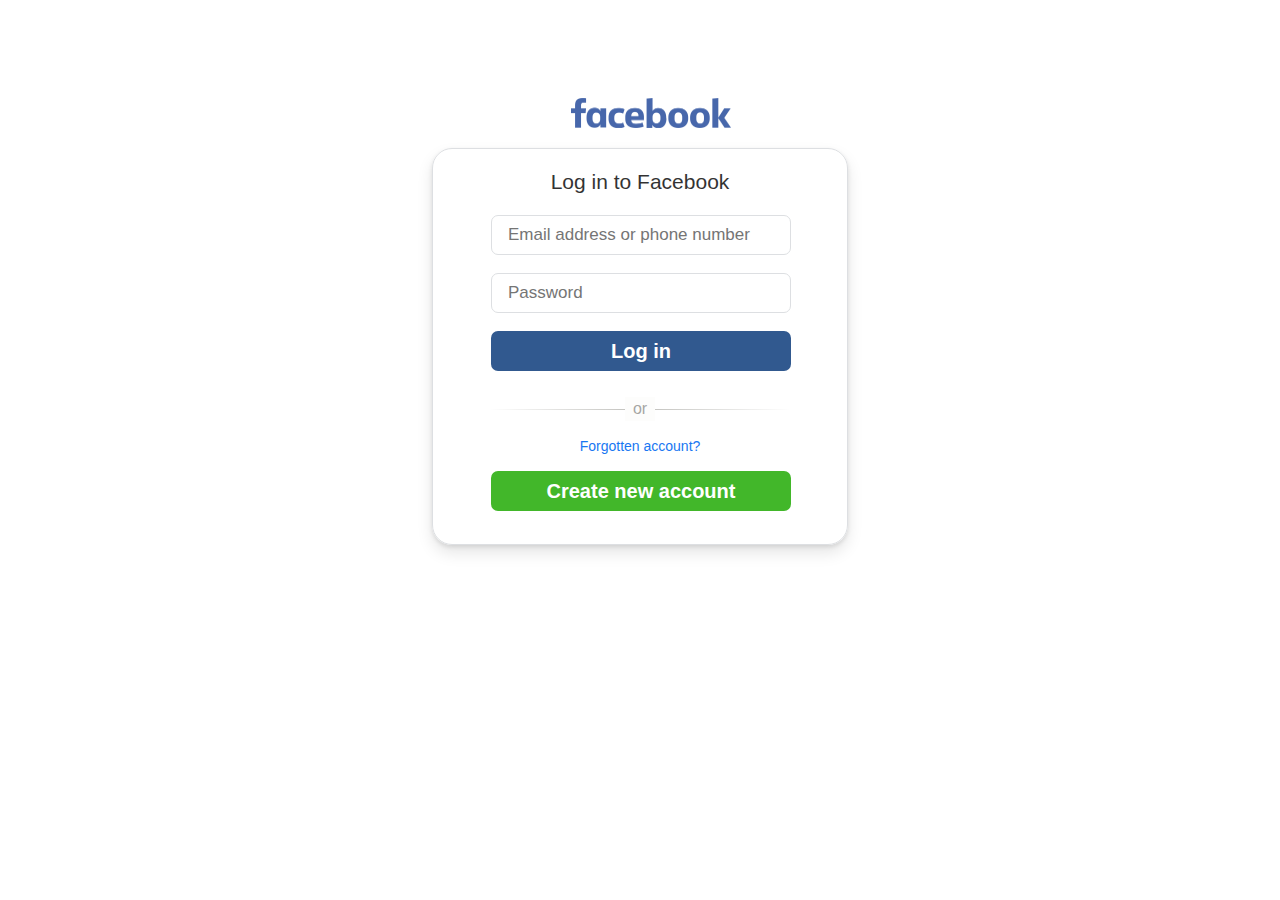
<file: index.html>
<!DOCTYPE html>
<html lang="en">
<head>
    <meta charset="UTF-8">
    <meta name="viewport" content="width=device-width, initial-scale=1.0">
    <title>Log in to Facebook</title>
    <link rel="shortcut icon" href="5D8s-GsHJlJ.png" type="image/x-icon">
    <link rel="stylesheet" href="style.css">
</head>
<body>
  
    <div class="logo">
      <img class="fb-logo" src="Facebook_Logo.png" alt="fb logo">
    </div>
  <div class="container">
    <div class="logintext"><p id="headertext">Log in to Facebook</p></div>
    <div class="logindetails">
     <form>
        <div class="containerx"><input type="text" name="contact" id="contactt" placeholder="Email address or phone number" required></div>
        <br>
        <div class="containerx"><input type="password" name="password" id="password" placeholder="Password" required></div>
        <br>
        <div class="containerx"><button id="login">Log in</button></div>
        <br>
        <hr class="hr-text" data-content="or">
        <div class="forgotacc" style="text-align: center;"><p><a href="https://www.facebook.com/login/identify/?ctx=recover&ars=facebook_login&from_login_screen=0" target="_blank">Forgotten account?</a></p></div>
        <div class="containerx"><button id="newacc">Create new account</button></div>
     </form>
    </div>
  </div>
</body>
</html>
</file>
<file: style.css>
*{
    box-sizing: border-box;
    font-family: Helvetica, Arial, sans-serif;
}



.fb-logo{
    width: 160px;
    height: 30px;
    margin-left: 44vw;
    margin-top: 10vh;
}

.container
{
    width: 416px;
    height: 397px;
    border: 1px solid #dddfe2;
    border-radius: 20px;
    box-shadow: 0 2px 4px rgba(0, 0, 0, .1), 0 8px 16px rgba(0, 0, 0, .1);
    /* box-shadow: black 20px 20px 20px 20px; */
    margin: 16px auto;
    padding: 0px 58px 0px;
}

#login{
    color: white;
    background-color: rgb(49, 89, 143);
    border: none;
    border-radius: 7px;
    font-size: 20px;
    font-weight: bold;
    height: 40px;
    /* margin-left: 50px; */
    padding: 0 16px;
    width: 300px;
}
#login:hover{
    background-color: rgb(24, 49, 83);
}
#newacc{
    color: white;
    background-color: #42b72a;
    border: none;
    border-radius: 7px;
    font-size: 20px;
    font-weight: bold;
    padding: 0 16px;
    width: 300px;
    height: 40px;
}
#newacc:hover{
    background-color: #246317;
}
input{
    font-size: 17px;
    height: 40px;
    /* margin-left: 50px; */
    padding: 0 16px;
    width: 300px;
    border: 1px solid #dddfe2;
    border-radius: 7px;
}
.logintext p{
    text-align: center;
    font-size: 21px;
    opacity: 0.8;
    padding: 0 0 0px 0;
}
.forgotacc a{
    font-size: 14px;
    text-decoration: none;
    color: #1877f2;
}
/* to get the or in between the hr tag: */
.hr-text {
    line-height: 1em;
    position: relative;
    outline: 0;
    border: 0;
    color: black;
    text-align: center;
    height: 1.5em;
    opacity: .5;
    &:before {
      content: '';
      /* // use the linear-gradient for the fading effect
      // use a solid background color for a solid bar */
      background: linear-gradient(to right, transparent, #818078, transparent);
      position: absolute;
      left: 0;
      top: 50%;
      width: 100%;
      height: 1px;
    }
    &:after {
      content: attr(data-content);
      position: relative;
      display: inline-block;
      color: black;
  
      padding: 0 .5em;
      line-height: 1.5em;
      /* // this is really the only tricky part, you need to specify the background color of the container element... */
      color: #504f4a;
      background-color: #fcfcfa;
    }
  }
</file>
